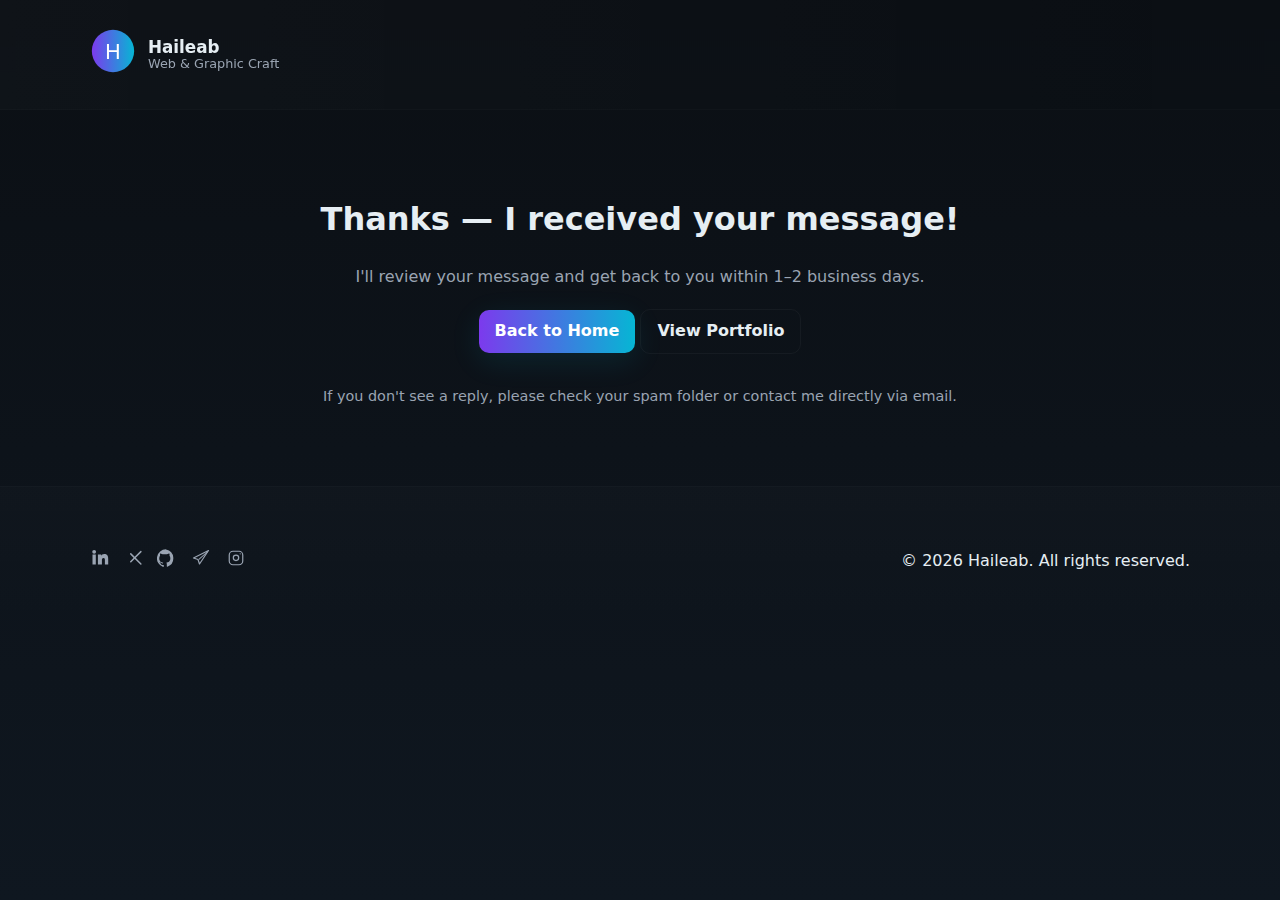
<file: thank-you.html>
<!doctype html>
<html lang="en">
<head>
  <meta charset="utf-8" />
  <meta name="viewport" content="width=device-width,initial-scale=1" />
  <title>Thank you — Haileab</title>
  <meta name="description" content="Thanks for getting in touch — I'll get back to you soon.">
  <link rel="stylesheet" href="styles.css" />
</head>
<body class="dark">
  <header class="site-header creative">
    <div class="container header-inner">
      <a class="logo" href="/" aria-label="Haileab home">
        <span class="logo-mark" aria-hidden="true">
          <svg viewBox="0 0 100 100" width="46" height="46" xmlns="http://www.w3.org/2000/svg">
            <defs>
              <linearGradient id="g1b" x1="0" x2="1">
                <stop offset="0" stop-color="#7c3aed"/>
                <stop offset="1" stop-color="#06b6d4"/>
              </linearGradient>
            </defs>
            <circle cx="50" cy="50" r="46" fill="url(#g1b)"/>
            <text x="50%" y="55%" font-size="46" fill="#fff" font-family="sans-serif" text-anchor="middle" alignment-baseline="middle">H</text>
          </svg>
        </span>
        <span class="logo-text-wrap">
          <span class="logo-text">Haileab</span>
          <span class="tagline">Web & Graphic Craft</span>
        </span>
      </a>
    </div>
  </header>

  <main class="container" style="padding:4rem 0; text-align:center;">
    <h1 style="color:var(--text)">Thanks — I received your message!</h1>
    <p class="muted">I'll review your message and get back to you within 1–2 business days.</p>
    <p style="margin-top:1.25rem;">
      <a class="btn primary" href="index.html">Back to Home</a>
      <a class="btn ghost" href="#portfolio">View Portfolio</a>
    </p>

    <p class="muted small" style="margin-top:2rem">If you don't see a reply, please check your spam folder or contact me directly via email.</p>
  </main>

  <footer class="site-footer">
    <div class="container footer-inner">
      <div class="socials" aria-label="Social media links">

        <a href="https://www.linkedin.com/in/haileab/" target="_blank" rel="noopener" title="LinkedIn" aria-label="LinkedIn">
          <svg width="20" height="20" viewBox="0 0 24 24" fill="none" aria-hidden="true">
            <path d="M4.98 3.5a2.3 2.3 0 1 1 0 4.6 2.3 2.3 0 0 1 0-4.6zM3 8.98h3.96V21H3V8.98zM9.5 9h3.8v1.6h.06c.53-1 1.82-2.06 3.74-2.06 4 0 4.74 2.64 4.74 6.07V21h-3.96v-5.1c0-1.2-.02-2.74-1.67-2.74-1.67 0-1.92 1.3-1.92 2.64V21H9.5V9z" fill="currentColor"/>
          </svg>
        </a>
        <a href="https://x.com/" target="_blank" rel="noopener" title="X " aria-label="X">
  <svg width="18" height="18" viewBox="0 0 24 24" fill="none" aria-hidden="true" xmlns="http://www.w3.org/2000/svg">
    <path d="M5 6.5L18.5 20" stroke="currentColor" stroke-width="2" stroke-linecap="round" stroke-linejoin="round"/>
    <path d="M18.5 3.5L5 17" stroke="currentColor" stroke-width="2" stroke-linecap="round" stroke-linejoin="round"/>
  </svg>
  <a href="https://github.com/" target="_blank" rel="noopener" title="GitHub" aria-label="GitHub">
              <svg width="18" height="18" viewBox="0 0 24 24" fill="none" aria-hidden="true"><path d="M12 .5a12 12 0 00-3.8 23.4c.6.1.8-.25.8-.55v-2c-3.3.72-4-1.6-4-1.6-.5-1.1-1.2-1.4-1.2-1.4-1-.7.08-.7.08-.7 1.1.08 1.7 1.1 1.7 1.1 1 .1 1.6.7 2 .9.1-.7.4-1.2.8-1.4-2.6-.3-5.4-1.3-5.4-5.9 0-1.3.5-2.4 1.2-3.2-.1-.3-.5-1.5.1-3.2 0 0 1-.3 3.3 1.2.9-.2 1.8-.3 2.8-.3s1.9.1 2.8.3c2.3-1.5 3.3-1.2 3.3-1.2.6 1.7.2 2.9.1 3.2.8.8 1.2 1.9 1.2 3.2 0 4.6-2.8 5.6-5.4 5.9.4.3.7.9.7 1.9v2.8c0 .3.2.7.8.6A12 12 0 0012 .5z" fill="currentColor"/></svg>
            </a>
            <a href="https://t.me/Lel_1717" target="_blank" rel="noopener" title="Telegram" aria-label="Telegram">
  <svg width="18" height="18" viewBox="0 0 24 24" fill="none" aria-hidden="true" xmlns="http://www.w3.org/2000/svg">
    <path d="M22 2L2 12l6 2 2 6 12-18z" stroke="currentColor" stroke-width="1.6" stroke-linecap="round" stroke-linejoin="round" fill="none"/>
    <path d="M9.5 13.5L20 4.5" stroke="currentColor" stroke-width="1.6" stroke-linecap="round" stroke-linejoin="round" fill="none" opacity="0.9"/>
  </svg>
</a>

<a href="https://www.instagram.com/_hhaile_" target="_blank" rel="noopener" title="Instagram" aria-label="Instagram">
  <svg width="18" height="18" viewBox="0 0 24 24" fill="none" aria-hidden="true" xmlns="http://www.w3.org/2000/svg">
    <rect x="3" y="3" width="18" height="18" rx="5" stroke="currentColor" stroke-width="1.6" fill="none"/>
    <circle cx="12" cy="11.8" r="3.6" stroke="currentColor" stroke-width="1.6" fill="none"/>
    <circle cx="17.6" cy="6.4" r="0.8" fill="currentColor"/> </svg>
</a>
      </div>

      <div class="copyright">© <span id="year"></span> Haileab. All rights reserved.</div>
    </div>
  </footer>

  <script>
    // Set year
    document.addEventListener('DOMContentLoaded', ()=> {
      const y = document.getElementById('year');
      if (y) y.textContent = new Date().getFullYear();
    });
  </script>
</body>
</html>
</file>
<file: styles.css>
:root{
  --bg-900:#0b0f14;
  --bg-800:#0f1720;
  --card:#0f1722;
  --muted:#9aa4b2;
  --accent:#9ca3ff;
  --primary:#06b6d4;
  --primary-contrast:#001017;
  --radius:12px;
  --container:1100px;
  --glass: rgba(255,255,255,0.03);
  --card-elev: rgba(2,6,23,0.6);
  --btn-glow: rgba(6,182,212,0.12);
  --text:#e6eef3;
}

*{box-sizing:border-box}
html,body{height:100%}
body{
  margin:0;
  font-family:Inter, system-ui, -apple-system, "Segoe UI", Roboto, "Helvetica Neue", Arial;
  color:var(--text);
  background:linear-gradient(180deg,var(--bg-900) 0%, var(--bg-800) 100%);
  -webkit-font-smoothing:antialiased;
  -moz-osx-font-smoothing:grayscale;
  line-height:1.5;
}

/* Utility container */
.container{
  width:92%;
  max-width:var(--container);
  margin:0 auto;
  padding:1.75rem 0;
}

/* Header (creative) */
.site-header.creative{
  position:sticky;
  top:0;
  z-index:100;
  background:linear-gradient(90deg, rgba(255,255,255,0.02), rgba(255,255,255,0));
  border-bottom:1px solid rgba(255,255,255,0.02);
  backdrop-filter: blur(6px);
}
.header-inner{
  display:flex;
  align-items:center;
  gap:1rem;
  justify-content:space-between;
}

/* Logo block */
.logo{
  display:flex;
  align-items:center;
  gap:0.75rem;
  text-decoration:none;
  color:var(--text);
}
.logo-mark{display:inline-block;transform-origin:center;transition:transform .6s ease}
.logo:hover .logo-mark{transform:rotate(-8deg) scale(1.02)}
.logo-text-wrap{display:flex;flex-direction:column;line-height:1}
.logo-text{font-weight:700;font-size:1.05rem;color:var(--text)}
.tagline{font-size:0.8rem;color:var(--muted);margin-top:2px}

/* Nav */
.nav{display:block}
.nav-list{list-style:none;margin:0;padding:0;display:flex;gap:1rem;align-items:center}
.nav-list a{
  text-decoration:none;
  color:var(--muted);
  padding:0.45rem 0.6rem;
  border-radius:8px;
  transition:all .18s ease;
  font-weight:600;
}
.nav-list a:hover, .nav-list a:focus{
  color:var(--text);
  background:linear-gradient(90deg, rgba(156,163,255,0.06), rgba(6,182,212,0.04));
  transform:translateY(-3px);
}
.cta-link{
  background:linear-gradient(90deg,#7c3aed,#06b6d4);
  color:#fff;padding:0.45rem 0.8rem;border-radius:10px;box-shadow:0 6px 18px rgba(7,10,20,0.6);
}

/* Mobile nav toggle */
.nav-toggle{
  display:none;
  background:none;
  border:0;
  cursor:pointer;
  color:var(--text);
}
.hamburger{
  width:22px;height:2px;background:var(--muted);display:block;position:relative;border-radius:2px;
}
.hamburger::before,.hamburger::after{content:"";position:absolute;left:0;right:0;height:2px;background:var(--muted);border-radius:2px}
.hamburger::before{top:-6px}
.hamburger::after{bottom:-6px}

/* Hero */
.hero{
  min-height:62vh;
  display:grid;
  place-items:center;
  position:relative;
  color:var(--text);
  margin-bottom:1rem;
  background-image:
    linear-gradient(180deg, rgba(11,18,32,0.4), rgba(11,18,32,0.4)),
    url('https://tse4.mm.bing.net/th/id/OIP.y0YJL6avWeAKQkMmXCnX4QHaE8?rs=1&pid=ImgDetMain&o=7&rm=3');
  background-size:full;
  background-position:center;
  
  border-bottom-left-radius:14px;
  border-bottom-right-radius:14px;
  overflow:hidden;
  box-shadow: inset 0 -60px 80px rgba(2,6,23,0.5);
}
.hero-overlay{position:absolute;inset:0;mix-blend-mode:multiply}
.hero-content{position:relative;text-align:center;padding:4rem 1rem}
.hero-title{font-size:clamp(1.6rem,3vw,2.6rem);margin:0 0 0.5rem;font-weight:800;letter-spacing:-0.01em}
.hero-sub{max-width:68ch;margin:0 auto 1.25rem;color:var(--muted)}
.hero-cta .btn{margin:0 0.5rem}

/* Sections */
.section{padding:2.5rem 0}
.section h2{margin-top:0;font-size:1.4rem;color:var(--text)}
.muted{color:var(--muted)}
.small{font-size:0.9rem}

/* Service Grid */
.services-grid{
  display:grid;
  gap:1.25rem;
  grid-template-columns:repeat(1,1fr);
}
.service-card{
  background:linear-gradient(180deg, rgba(255,255,255,0.02), rgba(255,255,255,0.01));
  border-radius:14px;overflow:hidden;border:1px solid rgba(255,255,255,0.03);
  box-shadow:0 8px 30px rgba(2,6,23,0.6);
  transition:transform .2s ease, box-shadow .2s ease;
}
.service-card img{width:100%;height:200px;object-fit:cover;display:block;filter:brightness(.88)}
.service-body{padding:1rem}
.service-card:hover{transform:translateY(-8px);box-shadow:0 22px 60px rgba(2,6,23,0.7)}
.learn-more{text-decoration:none;color:var(--primary);font-weight:600}

/* Portfolio */
.portfolio-grid{
  margin-top:1rem;
  display:grid;
  gap:1rem;
  grid-template-columns:repeat(2,1fr);
}
.portfolio-item{
  background:transparent;border-radius:12px;border:0;padding:0;cursor:pointer;overflow:hidden;
  box-shadow:0 8px 30px rgba(2,6,23,0.6);
  transition:transform .18s ease;
  border:1px solid rgba(255,255,255,0.03);
}
.portfolio-item img{display:block;width:100%;height:180px;object-fit:cover;filter:contrast(.95) saturate(.95)}
.portfolio-item:hover{transform:translateY(-6px)}

/* Modal */
.modal{display:none;position:fixed;inset:0;z-index:200;align-items:center;justify-content:center}
.modal[aria-hidden="false"]{display:flex}
.modal-backdrop{position:fixed;inset:0;background:linear-gradient(180deg, rgba(2,6,23,0.75), rgba(2,6,23,0.85))}
.modal-content{position:relative;z-index:210;max-width:1000px;width:95%;background:linear-gradient(180deg, rgba(255,255,255,0.02), rgba(255,255,255,0.01));border-radius:12px;overflow:hidden;box-shadow:0 30px 90px rgba(2,6,23,0.8);display:flex;flex-direction:column}
.modal-content img{width:100%;height:auto;display:block}
.modal-meta{padding:1rem;color:var(--muted)}
.modal-close{position:absolute;right:12px;top:12px;background:rgba(255,255,255,0.03);border:0;padding:6px 10px;border-radius:8px;font-size:1.25rem;cursor:pointer;color:var(--text)}

/* Contact form */
.contact-form{
  background: rgba(255,255,255,0.02);
  padding:1.25rem;border-radius:12px;border:1px solid rgba(255,255,255,0.03);
  box-shadow:0 18px 60px rgba(2,6,23,0.6)
}
.form-grid{display:grid;gap:0.75rem;grid-template-columns:repeat(2,1fr)}
label{display:block;color:var(--muted)}
.label-text{display:block;margin-bottom:0.25rem;font-weight:700;color:var(--text)}
select, option { color: var(--text); background: rgba(255,255,255,0.02); }
input,textarea,select{
  width:100%;padding:0.65rem;border-radius:8px;font-size:0.95rem;
  background:rgba(255,255,255,0.02);border:1px solid rgba(255,255,255,0.04);color:var(--text)
}
input::placeholder, textarea::placeholder{color:rgba(255,255,255,0.35)}
label.full{grid-column:1/-1}
.form-actions{display:flex;gap:0.75rem;align-items:center;margin-top:0.75rem;flex-wrap:wrap}
.form-status{color:var(--muted)}

/* Buttons */
.btn{
  display:inline-block;padding:0.6rem 1rem;border-radius:10px;text-decoration:none;font-weight:700;border:0;cursor:pointer;transition:all .18s ease;
}
.btn.primary{
  background:linear-gradient(90deg,#7c3aed,#06b6d4);
  color:#fff;box-shadow:0 8px 30px var(--btn-glow);
}
.btn.primary:hover{transform:translateY(-3px);box-shadow:0 18px 44px rgba(7,10,20,0.6)}
.btn.ghost{background:transparent;border:1px solid rgba(255,255,255,0.04);color:var(--text)}

/* Testimonials */
.testimonials-grid{display:grid;gap:1rem;grid-template-columns:repeat(2,1fr)}
.testimonial{background:linear-gradient(180deg, rgba(255,255,255,0.02), rgba(255,255,255,0.01));padding:1rem;border-radius:12px;box-shadow:0 18px 60px rgba(2,6,23,0.6)}
.testimonial p{margin:0 0 0.5rem;color:var(--muted)}

/* Footer */
.site-footer{padding:2rem 0;background:linear-gradient(180deg, rgba(255,255,255,0.01), rgba(255,255,255,0.00));border-top:1px solid rgba(255,255,255,0.03)}
.footer-inner{display:flex;gap:1rem;align-items:center;justify-content:space-between;flex-wrap:wrap}
.footer-nav{display:flex;gap:0.75rem;align-items:center}
.footer-nav a{text-decoration:none;color:var(--muted);font-weight:600;padding:0.4rem 0.5rem;border-radius:6px}
.footer-nav a:hover{color:var(--text);background:rgba(255,255,255,0.02)}
.socials a{margin-right:0.75rem;text-decoration:none;color:var(--muted);display:inline-flex;align-items:center;justify-content:center;transition:transform .15s ease}
.socials a:hover{transform:translateY(-4px);color:var(--text)}

.footer-left, .footer-center, .footer-right{display:flex;align-items:center}
.footer-center{justify-content:center;flex:1}
.footer-right{justify-content:flex-end}

/* Visually hidden (for honeypot) */
.visually-hidden{
  position:absolute !important;
  height:1px;width:1px;
  overflow:hidden;clip:rect(1px, 1px, 1px, 1px);
  white-space:nowrap;border:0;padding:0;margin:-1px;
}

/* Responsive */
@media (max-width:1100px){
  .services-grid{grid-template-columns:repeat(2,1fr)}
  .portfolio-grid{grid-template-columns:repeat(2,1fr)}
  .form-grid{grid-template-columns:1fr}
  .testimonials-grid{grid-template-columns:1fr}
}

/* About section */
.about-grid{display:grid;grid-template-columns:220px 1fr;gap:1rem;align-items:start}
.about-img img{width:100%;height:100%;object-fit:cover;border-radius:12px;box-shadow:0 12px 30px rgba(2,6,23,0.6)}
.skills-list{margin:0.5rem 0 0;padding-left:1.1rem;color:var(--muted)}

@media (max-width:680px){
  .about-grid{grid-template-columns:1fr}
  .footer-right{width:100%;justify-content:flex-start;margin-top:0.75rem}
}

@media (max-width:680px){
  .header-inner{padding:0.5rem 0}
  .nav-list{display:none;flex-direction:column;background:transparent;gap:0.25rem}
  .nav-toggle{display:block}
  .nav.open .nav-list{display:flex;position:absolute;right:1rem;top:64px;background:linear-gradient(180deg, rgba(255,255,255,0.02), rgba(255,255,255,0.01));padding:0.75rem;border-radius:10px;box-shadow:0 8px 30px rgba(2,6,23,0.6)}
  .services-grid{grid-template-columns:1fr}
  .portfolio-grid{grid-template-columns:1fr}
}
  /* Portfolio slideshow basic styles */
    .slideshow {
      position: relative;
      display: grid;
      gap: 1rem;
      align-items: center;
    }
    .slideshow-main {
      position: relative;
      width: 100%;
      max-height: 520px;
      overflow: hidden;
      border-radius: 8px;
      background: #111;
      display:flex;
      align-items:center;
      justify-content:center;
    }
    .slideshow-main img {
      width: 100%;
      height: auto;
      object-fit: cover;
      display:block;
    }
    .slideshow-meta {
      position: absolute;
      left: 1rem;
      bottom: 1rem;
      color: #fff;
      text-shadow: 0 2px 8px rgba(0,0,0,0.6);
      background: linear-gradient(90deg, rgba(0,0,0,0.45), rgba(0,0,0,0.25));
      padding: .6rem .8rem;
      border-radius: 6px;
      max-width: 80%;
    }
    .slideshow-controls {
      position: absolute;
      inset: 0;
      display:flex;
      align-items:center;
      justify-content:space-between;
      pointer-events:none;
    }
    .slideshow-controls button {
      pointer-events:all;
      background: rgba(0,0,0,0.45);
      color: #fff;
      border: 0;
      padding: .6rem .8rem;
      margin: .4rem;
      border-radius: 6px;
      cursor: pointer;
    }
    .slideshow-thumbs {
      display:flex;
      gap:.5rem;
      flex-wrap:wrap;
      margin-top:.6rem;
    }
    .slideshow-thumbs button {
      border:0;
      padding:0;
      background:transparent;
      cursor:pointer;
      border-radius:6px;
      overflow:hidden;
      outline:none;
      box-shadow: 0 1px 3px rgba(0,0,0,0.2);
    }
    .slideshow-thumbs img {
      display:block;
      width:120px;
      height:80px;
      object-fit:cover;
      display:block;
    }
    .thumb--active {
      box-shadow: 0 0 0 3px rgba(124,58,237,0.15);
      transform: scale(1.02);
    }

    /* Contact/social icons row inside contact form */
    .contact-socials {
      display:flex;
      gap:.6rem;
      margin-top:1rem;
      align-items:center;
      flex-wrap:wrap;
    }
    .contact-socials a {
      display:inline-flex;
      width:40px;
      height:40px;
      align-items:center;
      justify-content:center;
      border-radius:6px;
      background:var(--muted, #111);
      color:inherit;
      text-decoration:none;
    }
    /* Modal tweaks to ensure image fits nicely */
    .modal-content img { max-width: 100%; height: auto; display:block; border-radius:6px; }
    .modal-meta { color: #fff; margin-top:.6rem; }
    /* Modal navigation buttons */
    .modal-nav{display:flex;gap:.5rem;position:absolute;left:1rem;top:1rem}
    .modal-nav button{background:rgba(0,0,0,0.45);color:#fff;border:0;padding:.4rem .6rem;border-radius:6px;cursor:pointer}
    :root{
    --bg: #0f1724;
    --card: #0b1220;
    --muted: #9aa4b2;
    --accent: #4fd1c5; /* teal */
    --accent-2: #7c3aed; /* purple */
    --glass: rgba(255,255,255,0.03);
    --radius: 12px;
  }

  .skills-section{
    font-family: system-ui, -apple-system, "Segoe UI", Roboto, "Helvetica Neue", Arial;
    color: #e6eef6;
    padding: 56px 20px;
    background: linear-gradient(180deg, var(--bg) 0%, #07101a 100%);
  }

  .wrap{
    max-width: 1100px;
    margin: 0 auto;
  }

  .skills-header h2{
    margin: 0 0 8px;
    font-size: 28px;
    letter-spacing: -0.5px;
  }
  .lead{
    margin: 0 0 24px;
    color: var(--muted);
  }

  .skills-grid{
    display: grid;
    grid-template-columns: 1fr 320px;
    gap: 24px;
    align-items: start;
  }

  /* responsive */
  @media (max-width: 880px){
    .skills-grid{ grid-template-columns: 1fr; }
    .skills-side{ order: 2; }
  }

  .skills-list{
    display: grid;
    gap: 14px;
  }

  .skill{
    background: var(--card);
    border-radius: var(--radius);
    padding: 14px;
    box-shadow: 0 4px 18px rgba(2,6,23,0.6);
    transition: transform .18s ease, box-shadow .18s ease;
  }
  .skill:hover{ transform: translateY(-6px); box-shadow: 0 10px 30px rgba(2,6,23,0.8); }

  .skill-meta{
    display:flex;
    gap:12px;
    align-items:center;
    margin-bottom:10px;
  }
  .skill-icon{
    width:44px;
    height:44px;
    display:flex;
    align-items:center;
    justify-content:center;
    background: linear-gradient(135deg, rgba(255,255,255,0.02), rgba(255,255,255,0.01));
    border-radius:10px;
    flex: 0 0 44px;
  }
  .skill-icon svg{ display:block; }

  .skill-name{
    font-weight:600;
    font-size:16px;
  }

  .progress{
    background: var(--glass);
    border-radius: 8px;
    height: 12px;
    overflow: hidden;
  }
  .progress-bar{
    height:100%;
    width:0%;
    background: linear-gradient(90deg, var(--accent), var(--accent-2));
    border-radius: 8px;
    transition: width 1000ms cubic-bezier(.2,.9,.2,1);
  }

  .skill-footer{
    display:flex;
    justify-content:space-between;
    margin-top:8px;
    color:var(--muted);
    font-size:13px;
  }

  .skills-side .card{
    background: linear-gradient(180deg, rgba(255,255,255,0.02), rgba(255,255,255,0.01));
    padding:18px;
    border-radius:var(--radius);
    box-shadow: 0 6px 22px rgba(2,6,23,0.6);
  }
  .skills-side h3{
    margin:0 0 8px;
    font-size:18px;
  }
  .tools{
    list-style:none;
    padding:0;
    margin: 8px 0 0;
    color:var(--muted);
    display:grid;
    gap:6px;
  }
  .note{ margin-top:12px; color:var(--muted); font-size:13px; }
</file>
